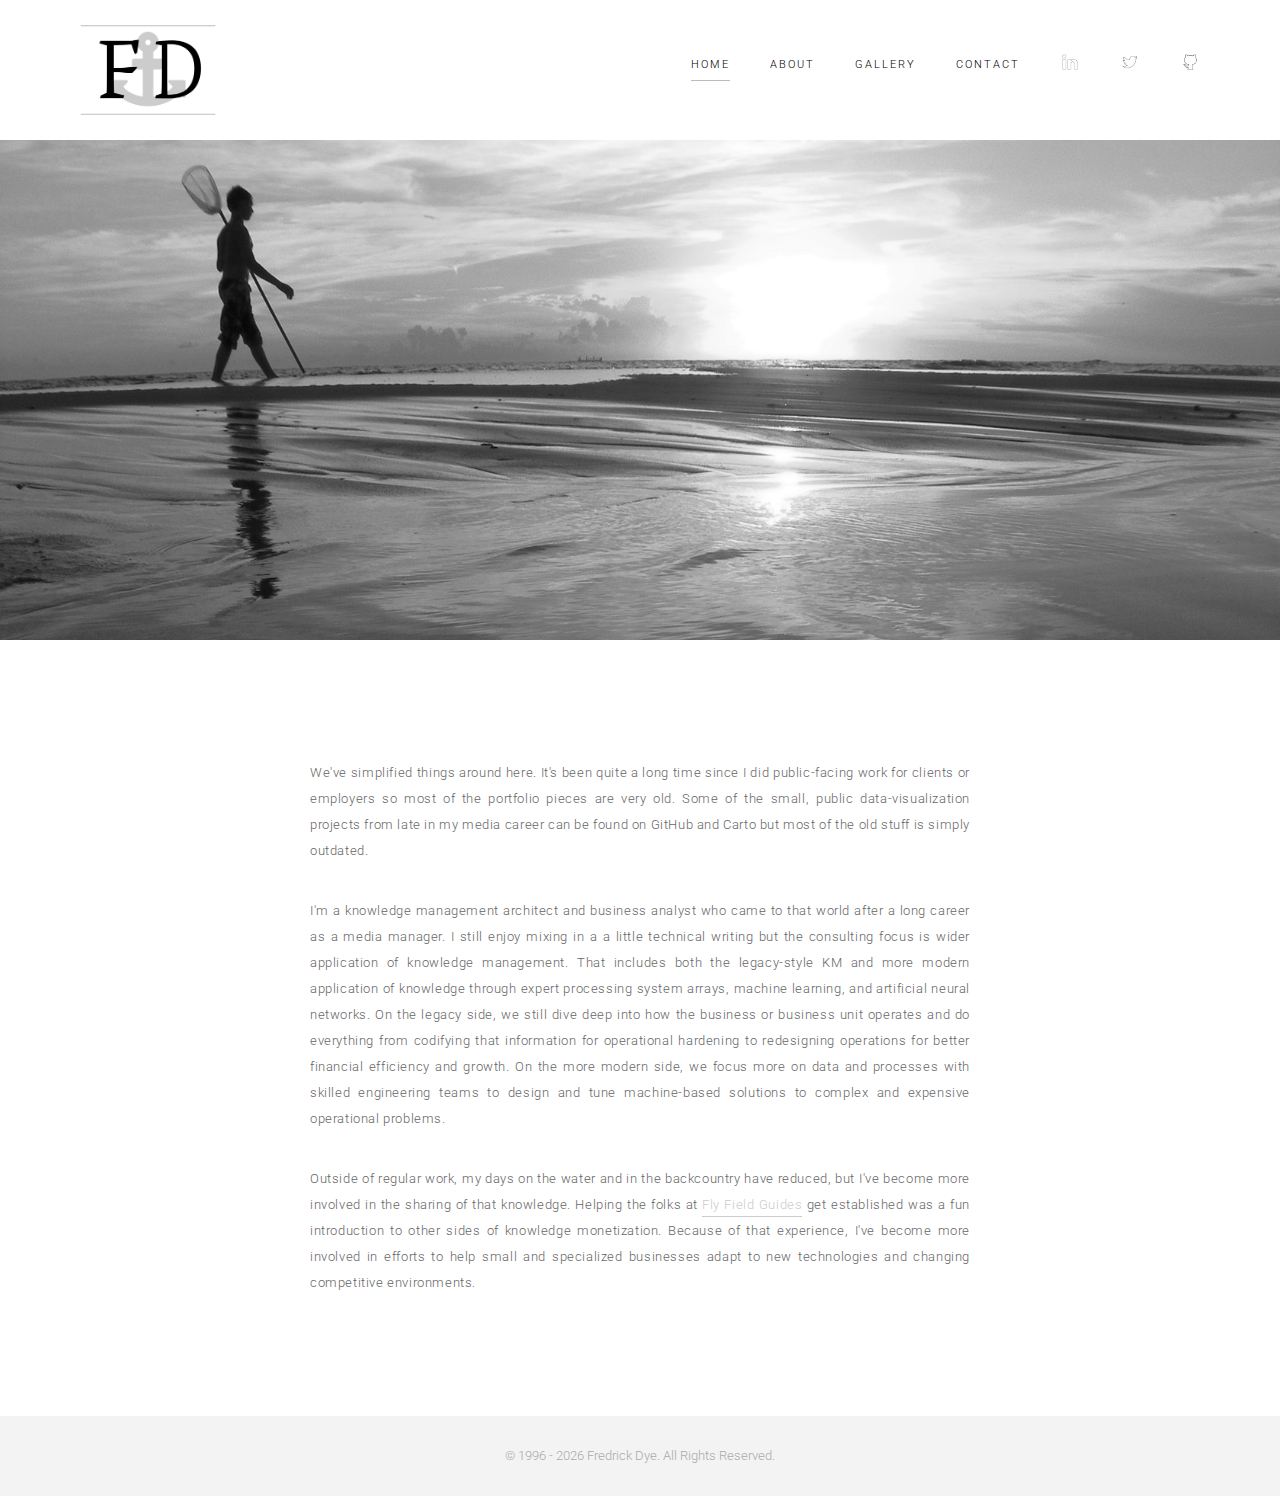
<file: index.html>
<!DOCTYPE html>
<html>

<head>

	<title>Fredrick Dye | Home</title>

	<!-- Meta Zone -->
	<meta charset="utf-8">
	<meta name="description" content="Site of process-improvement consultant, knowledge management expert, technical writer visual journalist, and editor Fredrick Dye. He also designs small boats and does other cool stuff." />
	<meta name="keywords" content="Fredrick Dye, freddye, Three Loons, Darby Creek,">
	<meta name="robots" content="index, follow, all" />
	<meta name="author" content="Fredrick Dye">
	<meta name="publisher" content="Fredrick Dye">
	<meta name="geo.placename" content="Wisconsin">
	<meta name="geo.region" content="US-WI">
	<meta name="google" content="notranslate" />

	<!-- Viewport -->
	<meta name="viewport" content="initial-scale=1, user-scalable=no">
	<meta name="apple-mobile-web-app-capable" content="yes" />
	<meta name="apple-mobile-web-app-status-bar-style" content="black" />
	<meta name="apple-mobile-web-app-title" content="Fredrick Dye">

	<!-- Favicon -->
	<link rel="shortcut icon" type="image/x-icon" href="img/favicon.ico"/>

	<!-- CSS Stylesheets -->
	<link rel="stylesheet" href="css/style.css">

	<!-- Font -->
	<link href='https://fonts.googleapis.com/css?family=Roboto:400,700,300' rel='stylesheet' type='text/css'>

	<!-- Javascript -->
	<script type="text/javascript" src="js/main.js"></script>

</head>
<body id="page">

	<header>
		<div id="wrap">
		  	<a href="index.html" title="Home"><img class="logo" src="img/logo.png" alt="Logo"/></a>
		    <nav id="nav">
		      <ul>
		        <li><a class="selected" href="index.html" title="Home">Home</a></li>
		        <li><a href="about.html" title="About">About</a></li>
		        <li><a href="gallery.html" title="Gallery">Gallery</a></li>
		        <li><a href="contact.html" title="Contact">Contact</a></li>
		        <li><a href="http://linkedin.com/in/FredDye" title="LinkedIn" target="_blank"/><img class="icon-header-icon" src="img/linkedin-header-icon.png" alt="LinkedIn"></a></li>
		        <li><a href="http://twitter.com/FredrickDye" title="Twitter" target="_blank"/><img class="icon-header-icon" src="img/twitter-header-icon.png" alt="Twitter"></a></li>
		        <li><a href="https://github.com/fredrickdye" title="GitHub" target="_blank"/><img class="icon-header-icon" src="img/github-header-icon.png" alt="GitHub"></a></li>
		      </ul>
		    </nav>
		</div>
	</header>

	<div class="hero-image-home">
	</div>

	<div class="main">

        <p>We've simplified things around here. It's been quite a long time since I did public-facing work for clients or employers so most of the portfolio pieces are very old. Some of the small, public data-visualization projects from late in my media career can be found on GitHub and Carto but most of the old stuff is simply outdated.</p>
        
        <p>I'm a knowledge management architect and business analyst who came to that world after a long career as a media manager. I still enjoy mixing in a a little technical writing but the consulting focus is wider application of knowledge management. That includes both the legacy-style KM and more modern application of knowledge through expert processing system arrays, machine learning, and artificial neural networks. On the legacy side, we still dive deep into how the business or business unit operates and do everything from codifying that information for operational hardening to redesigning operations for better financial efficiency and growth. On the more modern side, we focus more on data and processes with skilled engineering teams to design and tune machine-based solutions to complex and expensive operational problems.</p>
        
        <p>Outside of regular work, my days on the water and in the backcountry have reduced, but I've become more involved in the sharing of that knowledge. Helping the folks at <a href="http://flyfieldguides.com/" target="_blank">Fly Field Guides</a> get established was a fun introduction to other sides of knowledge monetization. Because of that experience, I've become more involved in efforts to help small and specialized businesses adapt to new technologies and changing competitive environments.</p>
	</div>

	<footer>
		<p>&copy; 1996 - <script>document.write(new Date().getFullYear())</script> Fredrick Dye. All Rights Reserved.</p>
	</footer>

</body>
</html>
</file>
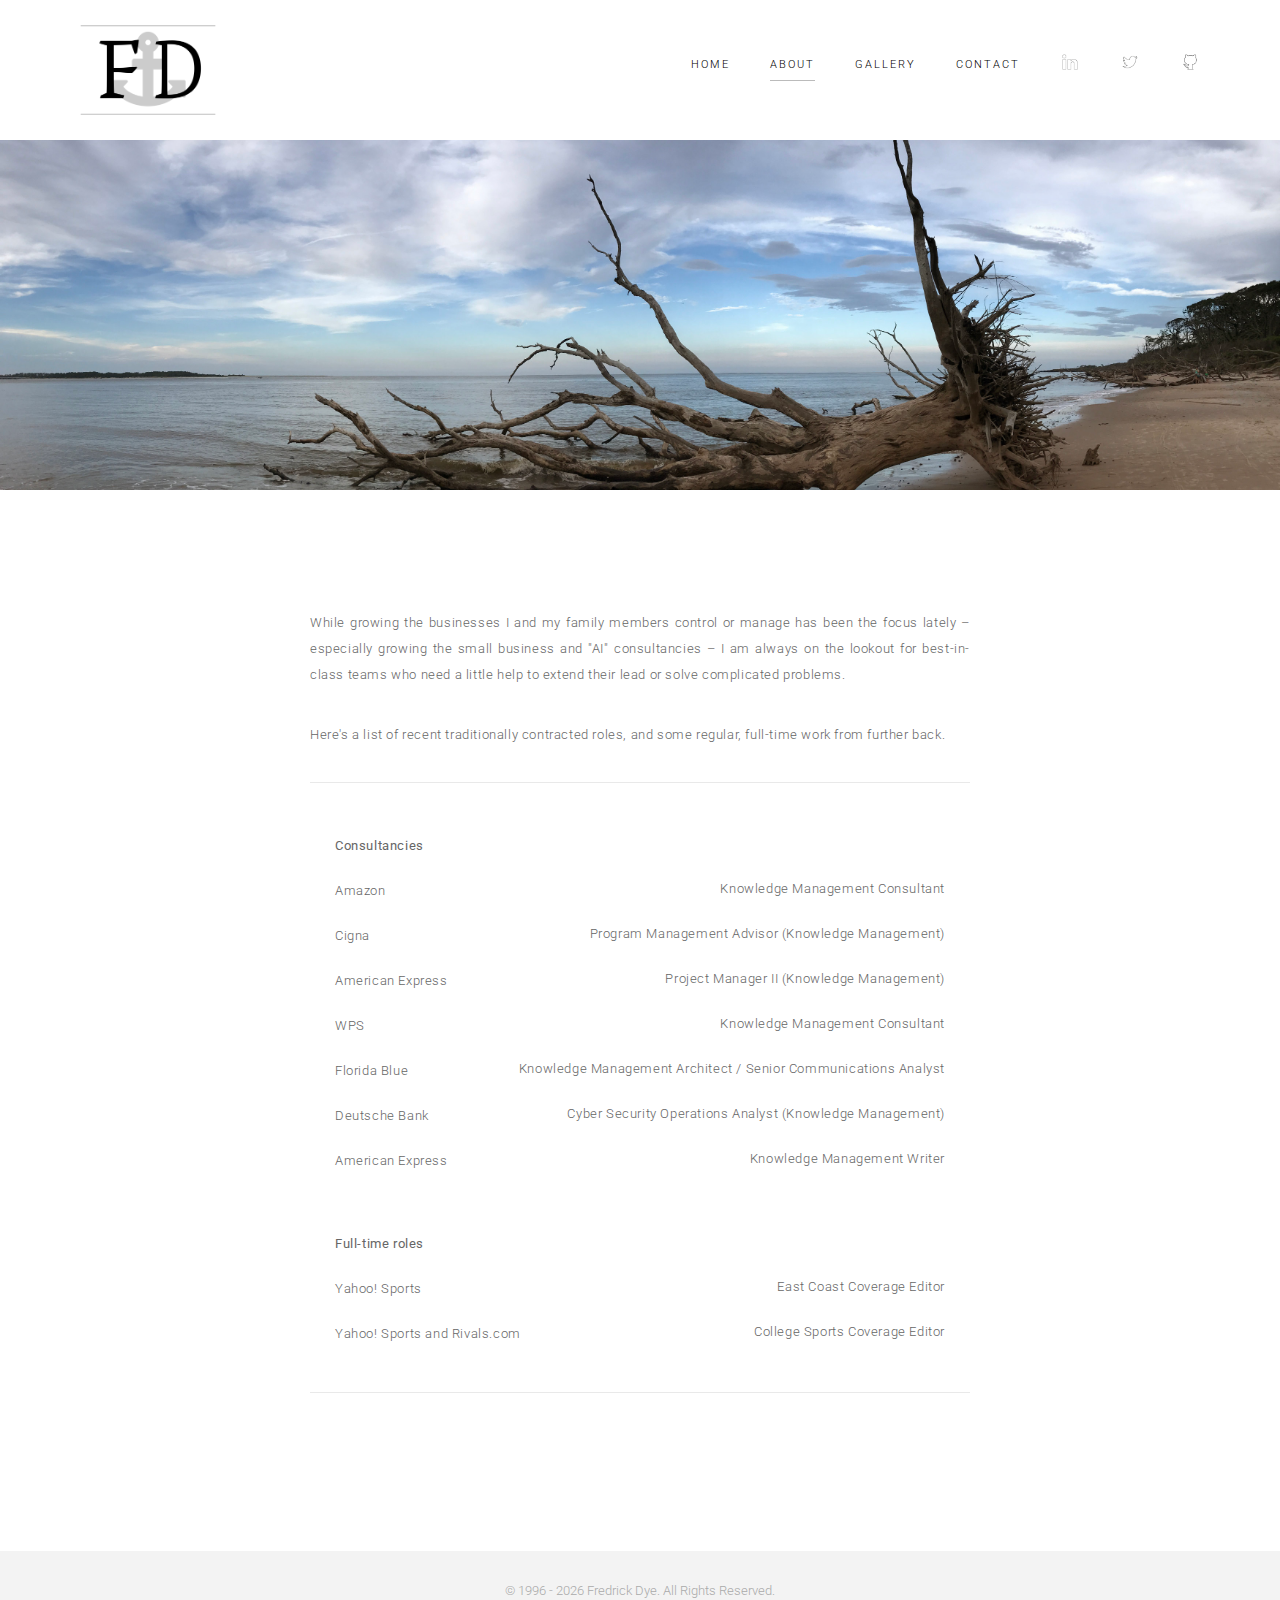
<file: about.html>
<!DOCTYPE html>
<html>

<head>

	<title>Fredrick Dye | About</title>

	<!-- Meta Zone -->
	<meta charset="utf-8">
	<meta name="description" content="Site of process-improvement consultant, knowledge management expert, technical writer visual journalist, and editor Fredrick Dye. He also designs small boats and does other cool stuff." />
	<meta name="keywords" content="Fredrick Dye, freddye, Three Loons, Darby Creek,">
	<meta name="robots" content="index, follow, all" />
	<meta name="author" content="Fredrick Dye">
	<meta name="publisher" content="Fredrick Dye">
	<meta name="geo.placename" content="Wisconsin">
	<meta name="geo.region" content="US-WI">
	<meta name="google" content="notranslate" />

	<!-- Viewport -->
	<meta name="viewport" content="initial-scale=1, user-scalable=no">
	<meta name="apple-mobile-web-app-capable" content="yes" />
	<meta name="apple-mobile-web-app-status-bar-style" content="black" />
	<meta name="apple-mobile-web-app-title" content="Fredrick Dye">

	<!-- Favicon -->
	<link rel="shortcut icon" type="image/x-icon" href="img/favicon.ico"/>

	<!-- CSS Stylesheets -->
	<link rel="stylesheet" href="css/style.css">

	<!-- Font -->
	<link href='https://fonts.googleapis.com/css?family=Roboto:400,700,300' rel='stylesheet' type='text/css'>

	<!-- Javascript -->
	<script type="text/javascript" src="js/main.js"></script>

</head>
<body id="page">

	<header>
		<div id="wrap">
		  	<a href="index.html" title="Home"><img class="logo" src="img/logo.png" alt="Logo"/></a>
		    <nav id="nav">
		      <ul>
		        <li><a href="index.html" title="Home">Home</a></li>
		        <li><a class="selected" href="about.html" title="About">About</a></li>
		        <li><a href="gallery.html" title="Gallery">Gallery</a></li>
		        <li><a href="contact.html" title="Contact">Contact</a></li>
		        <li><a href="http://linkedin.com/in/FredDye" title="LinkedIn" target="_blank"/><img class="icon-header-icon" src="img/linkedin-header-icon.png" alt="LinkedIn"></a></li>
		        <li><a href="http://twitter.com/FredrickDye" title="Twitter" target="_blank"/><img class="icon-header-icon" src="img/twitter-header-icon.png" alt="Twitter"></a></li>
		        <li><a href="https://github.com/fredrickdye" title="GitHub" target="_blank"/><img class="icon-header-icon" src="img/github-header-icon.png" alt="GitHub"></a></li>
		      </ul>
		    </nav>
		</div>
	</header>

	<div class="hero-image-menu">
	</div>

	<div class="main">

        <p>While growing the businesses I and my family members control or manage has been the focus lately &ndash; especially growing the small business and "AI" consultancies &ndash; I am always on the lookout for best-in-class teams who need a little help to extend their lead or solve complicated problems.</p>

        
        <p>Here's a list of recent traditionally contracted roles, and some regular, full-time work from further back.</p>

		
		<hr></br></br>

		<table>
			<thead>
				<tr>
					<th rowspan="2"><b>Consultancies</b></th>
					<th></th>
				</tr>			
			</thead>
			<tbody>
				<tr>
					<td>Amazon</td>
					<td>Knowledge Management Consultant</td>
				</tr>
				<tr>
					<td>Cigna</td>
					<td>Program Management Advisor (Knowledge Management)</td>
				</tr>   
				<tr>
					<td>American Express</td>
					<td>Project Manager II (Knowledge Management)</td>
				</tr>
				<tr>
					<td>WPS</td>
					<td>Knowledge Management Consultant</td>
				</tr>						
				<tr>
					<td>Florida Blue</td>
					<td>Knowledge Management Architect / Senior Communications Analyst</td>
				</tr>	
				<tr>
					<td>Deutsche Bank</td>
					<td>Cyber Security Operations Analyst (Knowledge Management)</td>
				</tr>						
				<tr>
					<td>American Express</td>
					<td>Knowledge Management Writer</td>
				</tr>						
			</tbody>	
		</table></br></br>
		<table>
			<thead>
				<tr>
					<th rowspan="2"><b>Full-time roles</b></th>
					<th></th>
				</tr>			
			</thead>
			<tbody>
				<tr>
					<td>Yahoo! Sports</td>
					<td>East Coast Coverage Editor</td>
				</tr>						
				<tr>
					<td>Yahoo! Sports and Rivals.com</td>
					<td>College Sports Coverage Editor</td>
				</tr>	
			</tbody>	
		</table></br></br>

		<hr></br></br>

		<p> </p>

	</div>

	<footer>
		<p>&copy; 1996 - <script>document.write(new Date().getFullYear())</script> Fredrick Dye. All Rights Reserved.</p>
	</footer>

</body>
</html>
</file>
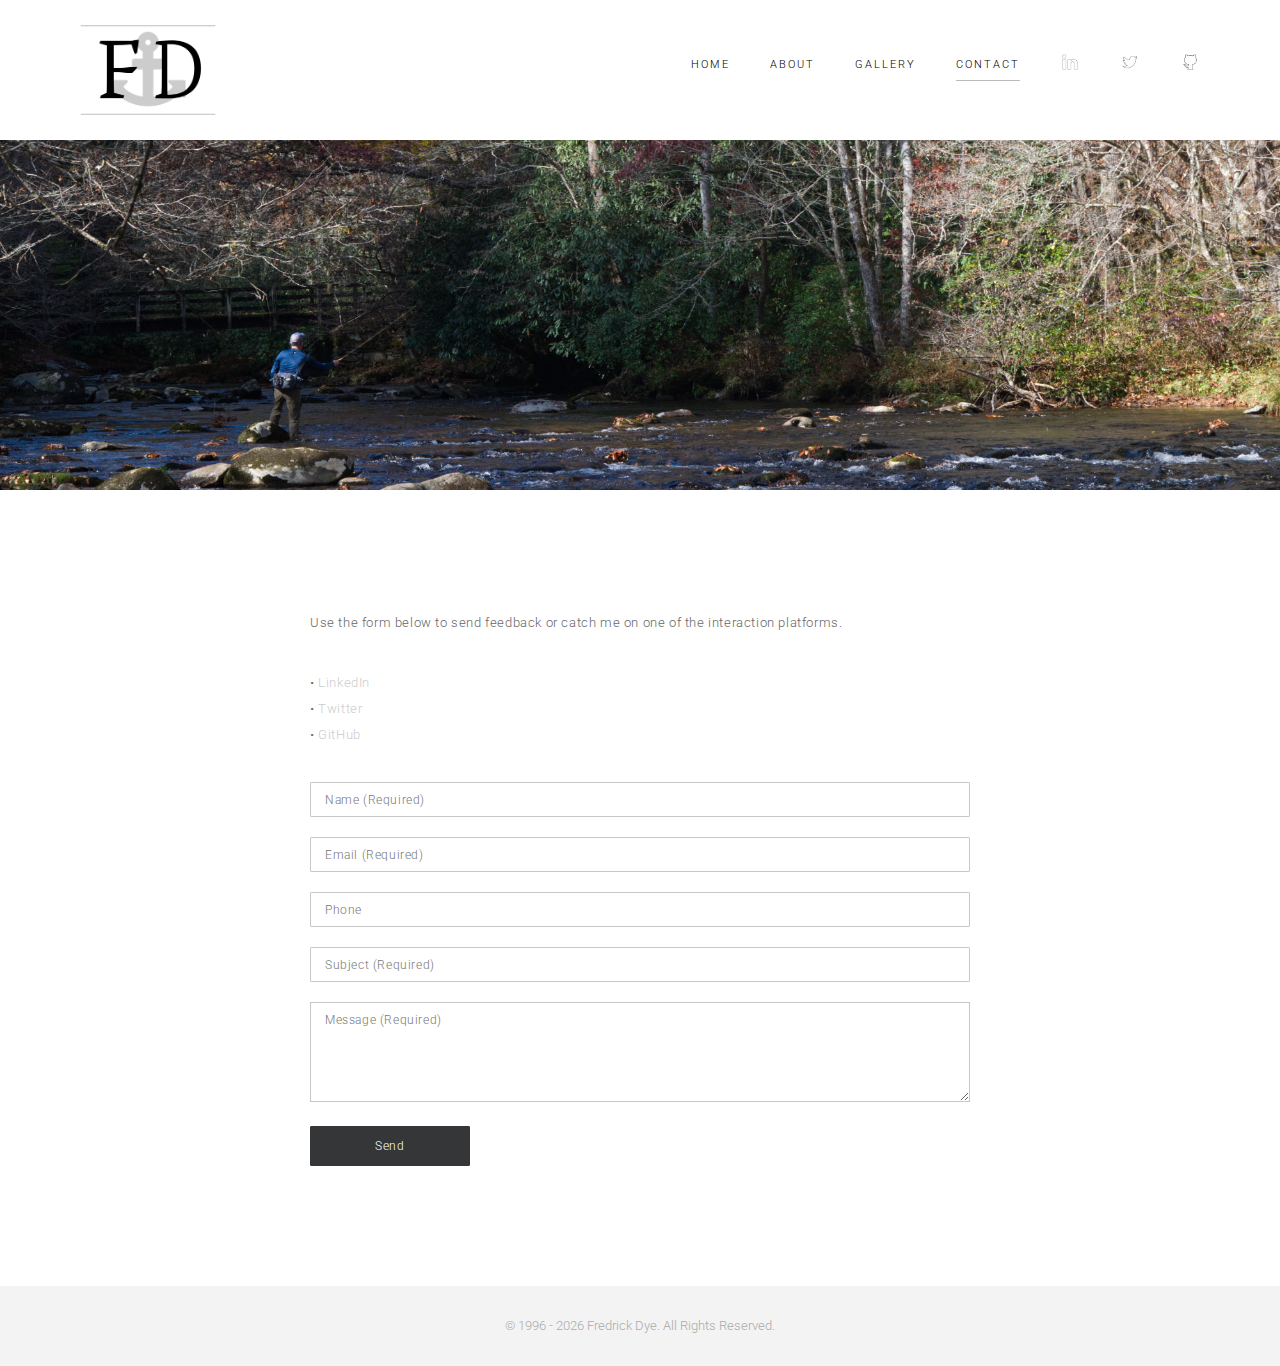
<file: contact.html>
<!DOCTYPE html>
<html>

<head>

		<title>Fredrick Dye | Contact</title>

	<!-- Meta Zone -->
	<meta charset="utf-8">
	<meta name="description" content="Site of process-improvement consultant, knowledge management expert, technical writer visual journalist, and editor Fredrick Dye. He also designs small boats and does other cool stuff." />
	<meta name="keywords" content="Fredrick Dye, freddye, Three Loons, Darby Creek,">
	<meta name="robots" content="index, follow, all" />
	<meta name="author" content="Fredrick Dye">
	<meta name="publisher" content="Fredrick Dye">
	<meta name="geo.placename" content="Wisconsin">
	<meta name="geo.region" content="US-WI">
	<meta name="google" content="notranslate" />

	<!-- Viewport -->
	<meta name="viewport" content="initial-scale=1, user-scalable=no">
	<meta name="apple-mobile-web-app-capable" content="yes" />
	<meta name="apple-mobile-web-app-status-bar-style" content="black" />
	<meta name="apple-mobile-web-app-title" content="Fredrick Dye">

	<!-- Favicon -->
	<link rel="shortcut icon" type="image/x-icon" href="img/favicon.ico"/>

	<!-- CSS Stylesheets -->
	<link rel="stylesheet" href="css/style.css">

	<!-- Font -->
	<link href='https://fonts.googleapis.com/css?family=Roboto:400,700,300' rel='stylesheet' type='text/css'>

	<!-- Javascript -->
	<script type="text/javascript" src="js/main.js"></script>

</head>
<body id="page">

	<header>
		<div id="wrap">
		  	<a href="index.html" title="Home"><img class="logo" src="img/logo.png" alt="Logo"/></a>
		    <nav id="nav">
		      <ul>
		        <li><a href="index.html" title="Home">Home</a></li>
		        <li><a href="about.html" title="About">About</a></li>
		        <li><a href="gallery.html" title="Gallery">Gallery</a></li>
		        <li><a class="selected" href="contact.html" title="Contact">Contact</a></li>
		        <li><a href="http://linkedin.com/in/FredDye" title="LinkedIn" target="_blank"/><img class="icon-header-icon" src="img/linkedin-header-icon.png" alt="LinkedIn"></a></li>
		        <li><a href="http://twitter.com/FredrickDye" title="Twitter" target="_blank"/><img class="icon-header-icon" src="img/twitter-header-icon.png" alt="Twitter"></a></li>
		        <li><a href="https://github.com/fredrickdye" title="GitHub" target="_blank"/><img class="icon-header-icon" src="img/github-header-icon.png" alt="GitHub"></a></li>
		      </ul>
		    </nav>
		</div>
	</header>

	<div class="hero-image-contact">
	</div>

	<div class="main">

        <form  action="https://docs.google.com/forms/u/0/d/e/1FAIpQLSfuNg73q9_tcQSIt1h1TZC32DaidIbUfID2i7Vgw0uiPUyBqw/formResponse" method="POST" enctype="multipart/form-data" onsubmit="submitted=true;" target="hidden_iframe"> 

        <p>Use the form below to send feedback or catch me on one of the interaction platforms.</p>
        
            <p>&bull;&nbsp;<a href="http://linkedin.com/in/FredDye" target="_blank" style="border-bottom: 0px">LinkedIn</a></br>
            &bull;&nbsp;<a href="http://twitter.com/FredrickDye" target="_blank" style="border-bottom: 0px">Twitter</a></br>
            &bull;&nbsp;<a href="https://github.com/fredrickdye" target="_blank" style="border-bottom: 0px">GitHub</a></p>

        <p> </p>

            <input type="hidden" name="action" value="submit"> 
            <input name="entry.757663706" type="text" value="" size="30" placeholder="Name (Required)"/><br> 
            <input name="entry.1886317185" type="text" value="" size="30" placeholder="Email (Required)"/><br> 
            <input name="entry.1109862740" type="text" value="" size="30" placeholder="Phone"/><br> 
            <input name="entry.213252230" type="text" value="" size="30" placeholder="Subject (Required)"/><br> 
            <textarea name="entry.528632580" rows="7" cols="30" placeholder="Message (Required)"></textarea><br> 
            <input type="submit" value="Send"/>
            
        <script type="text/javascript">var submitted=false;</script>
        <iframe name="hidden_iframe" id="hidden_iframe" style="display:none;" onload="if(submitted)  {window.location='thank-you.html';}"></iframe>

        </form> 


		</div>

	<footer>
		<p>&copy; 1996 - <script>document.write(new Date().getFullYear())</script> Fredrick Dye. All Rights Reserved.</p>
	</footer>

</body>
</html>
</file>
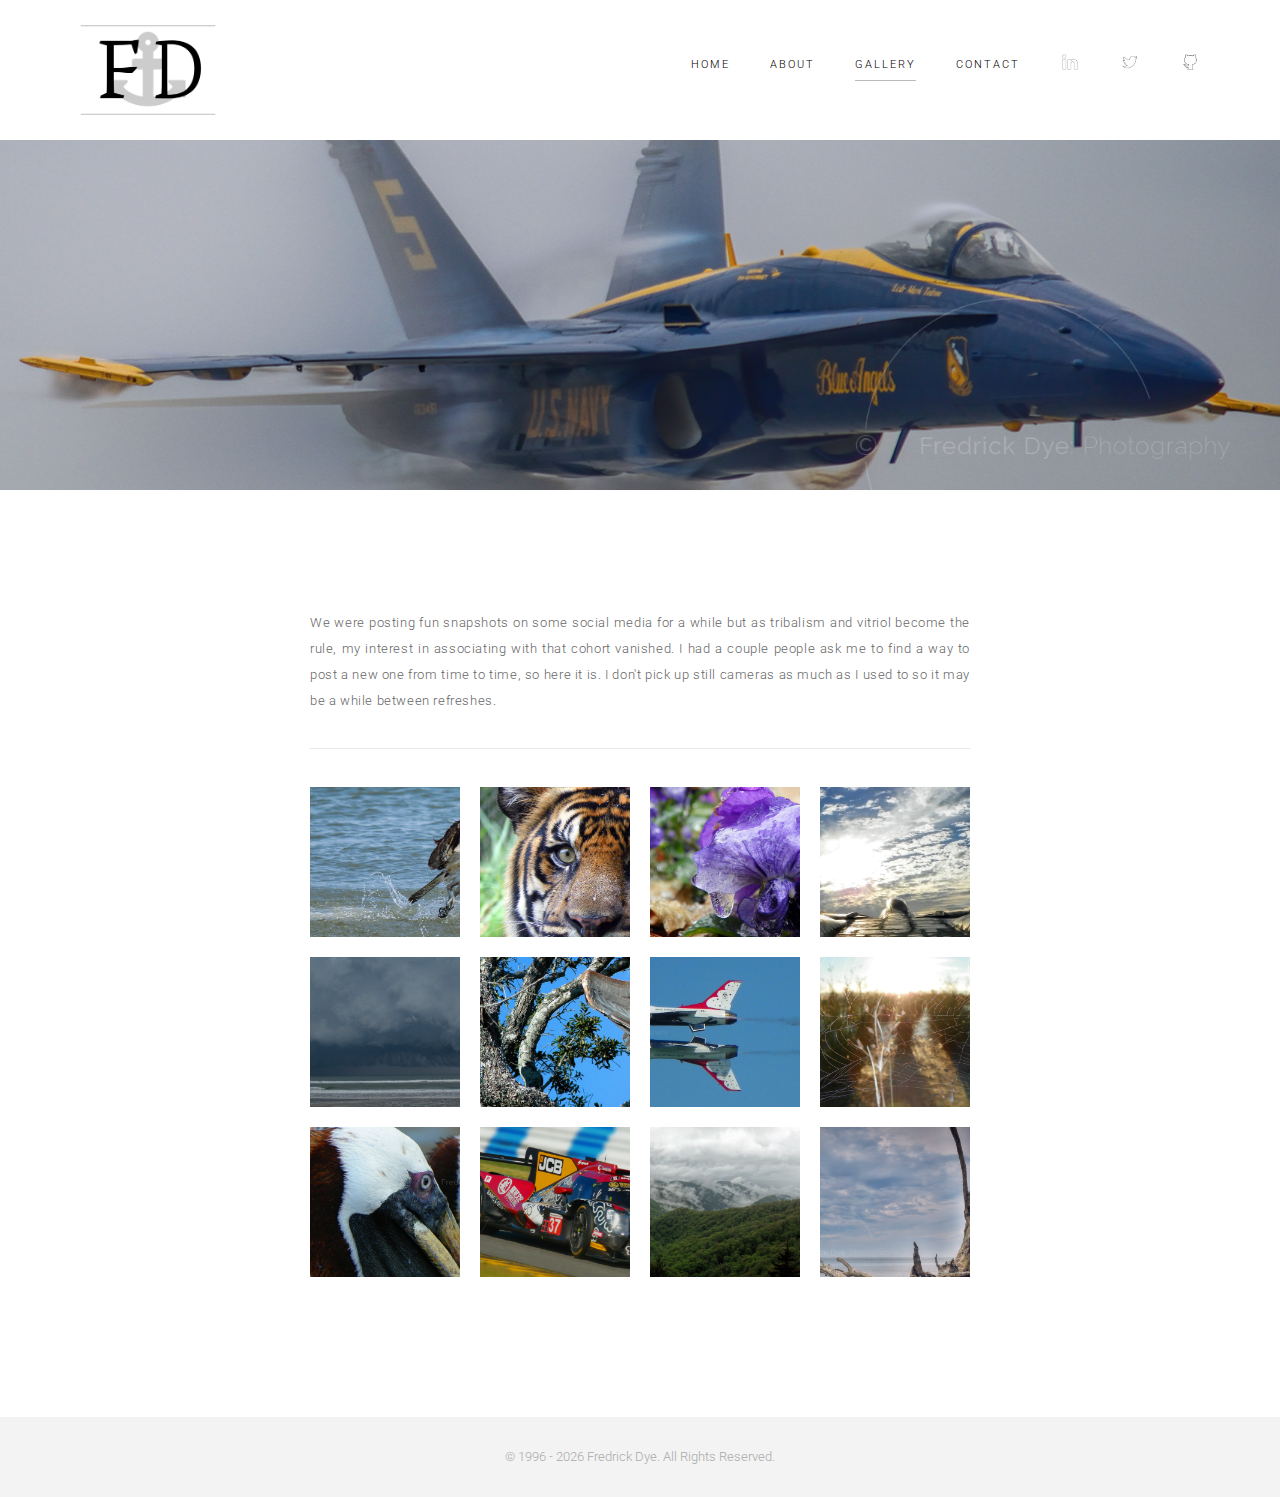
<file: gallery.html>
<!DOCTYPE html>
<html>

<head>

	<title>Fredrick Dye | Gallery</title>

	<!-- Meta Zone -->
	<meta charset="utf-8">
	<meta name="description" content="Site of process-improvement consultant, knowledge management expert, technical writer visual journalist, and editor Fredrick Dye. He also designs small boats and does other cool stuff." />
	<meta name="keywords" content="Fredrick Dye, freddye, Three Loons, Darby Creek,">
	<meta name="robots" content="index, follow, all" />
	<meta name="author" content="Fredrick Dye">
	<meta name="publisher" content="Fredrick Dye">
	<meta name="geo.placename" content="Wisconsin">
	<meta name="geo.region" content="US-WI">
	<meta name="google" content="notranslate" />

	<!-- Viewport -->
	<meta name="viewport" content="initial-scale=1, user-scalable=no">
	<meta name="apple-mobile-web-app-capable" content="yes" />
	<meta name="apple-mobile-web-app-status-bar-style" content="black" />
	<meta name="apple-mobile-web-app-title" content="Fredrick Dye">

	<!-- Favicon -->
	<link rel="shortcut icon" type="image/x-icon" href="img/favicon.ico"/>

	<!-- CSS Stylesheets -->
	<link rel="stylesheet" href="css/style.css">

	<!-- Font -->
	<link href='https://fonts.googleapis.com/css?family=Roboto:400,700,300' rel='stylesheet' type='text/css'>

	<!-- Javascript -->
	<script type="text/javascript" src="js/main.js"></script>

	<link href="css/lightbox.css" rel="stylesheet">


</head>
<body id="page">

	<header>
		<div id="wrap">
		  	<a href="index.html" title="Home"><img class="logo" src="img/logo.png" alt="Logo"/></a>
		    <nav id="nav">
		      <ul>
		        <li><a  href="index.html" title="Home">Home</a></li>
		        <li><a href="about.html" title="About">About</a></li>
		        <li><a class="selected" href="gallery.html" title="Gallery">Gallery</a></li>
		        <li><a href="contact.html" title="Contact">Contact</a></li>
		        <li><a href="http://linkedin.com/in/FredDye" title="LinkedIn" target="_blank"/><img class="icon-header-icon" src="img/linkedin-header-icon.png" alt="LinkedIn"></a></li>
		        <li><a href="http://twitter.com/FredrickDye" title="Twitter" target="_blank"/><img class="icon-header-icon" src="img/twitter-header-icon.png" alt="Twitter"></a></li>
		        <li><a href="https://github.com/fredrickdye" title="GitHub" target="_blank"/><img class="icon-header-icon" src="img/github-header-icon.png" alt="GitHub"></a></li>
		      </ul>
		    </nav>
		</div>
	</header>

	<div class="hero-image-gallery">
	</div>

	<div class="main">

		<p>We were posting fun snapshots on some social media for a while but as tribalism and vitriol become the rule, my interest in associating with that cohort vanished. I had a couple people ask me to find a way to post a new one from time to time, so here it is. I don't pick up still cameras as much as I used to so it may be a while between refreshes.</p>

		<hr>
		</br>
		</br>

	  <section>
	    <div>
            <a class="example-image-link" href="gallery-images/0001.jpg" data-lightbox="example-set"><img class="example-image" src="gallery-images/thumb-0001.jpg"/></a><a class="example-image-link" href="gallery-images/0002.jpg" data-lightbox="example-set"><img class="example-image" src="gallery-images/thumb-0002.jpg"/></a><a class="example-image-link" href="gallery-images/0003.jpg" data-lightbox="example-set"><img class="example-image" src="gallery-images/thumb-0003.jpg"/></a><a class="example-image-link" href="gallery-images/0004.jpg" data-lightbox="example-set"><img class="example-image" src="gallery-images/thumb-0004.jpg"/></a><a class="example-image-link" href="gallery-images/0005.jpg" data-lightbox="example-set"><img class="example-image" src="gallery-images/thumb-0005.jpg"/></a><a class="example-image-link" href="gallery-images/0006.jpg" data-lightbox="example-set"><img class="example-image" src="gallery-images/thumb-0006.jpg"/></a><a class="example-image-link" href="gallery-images/0007.jpg" data-lightbox="example-set"><img class="example-image" src="gallery-images/thumb-0007.jpg"/></a><a class="example-image-link" href="gallery-images/0008.jpg" data-lightbox="example-set"><img class="example-image" src="gallery-images/thumb-0008.jpg"/></a><a class="example-image-link" href="gallery-images/0009.jpg" data-lightbox="example-set"><img class="example-image" src="gallery-images/thumb-0009.jpg"/></a><a class="example-image-link" href="gallery-images/0010.jpg" data-lightbox="example-set"><img class="example-image" src="gallery-images/thumb-0010.jpg"/></a><a class="example-image-link" href="gallery-images/0011.jpg" data-lightbox="example-set"><img class="example-image" src="gallery-images/thumb-0011.jpg"/></a><a class="example-image-link" href="gallery-images/0012.jpg" data-lightbox="example-set"><img class="example-image" src="gallery-images/thumb-0012.jpg"/></a>
	    </div>
	  </section>
	</div>

	<footer>
		<p>&copy; 1996 - <script>document.write(new Date().getFullYear())</script> Fredrick Dye. All Rights Reserved.</p>
	</footer>

	<script src="js/lightbox.js"></script>

</body>
</html>
</file>
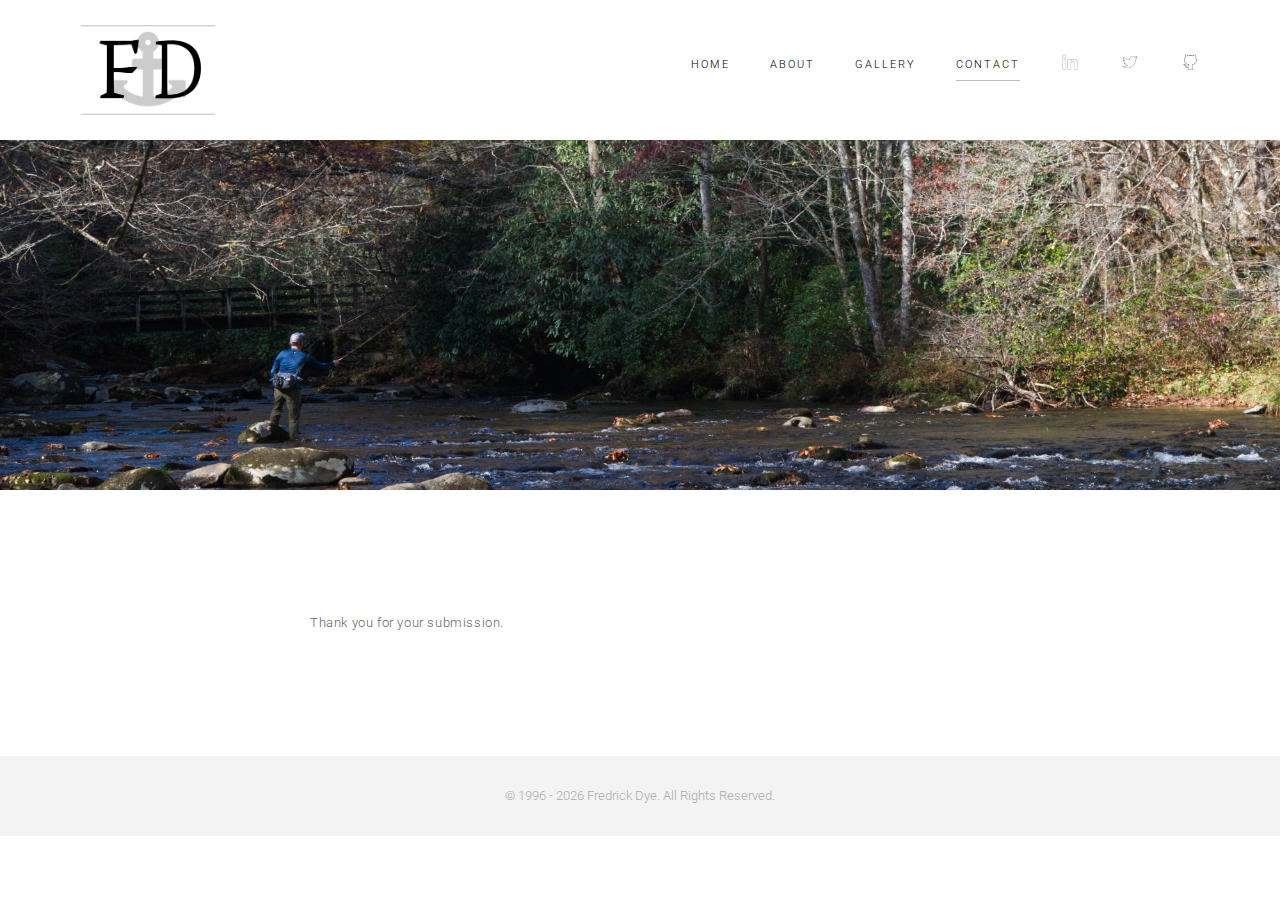
<file: thank-you.html>
<!DOCTYPE html>
<html>

<head>

		<title>Fredrick Dye | Thank You</title>

	<!-- Meta Zone -->
	<meta charset="utf-8">
	<meta name="description" content="Site of process-improvement consultant, knowledge management expert, technical writer visual journalist, and editor Fredrick Dye. He also designs small boats and does other cool stuff." />
	<meta name="keywords" content="Fredrick Dye, freddye, Three Loons, Darby Creek,">
	<meta name="robots" content="index, follow, all" />
	<meta name="author" content="Fredrick Dye">
	<meta name="publisher" content="Fredrick Dye">
	<meta name="geo.placename" content="Wisconsin">
	<meta name="geo.region" content="US-WI">
	<meta name="google" content="notranslate" />

	<!-- Viewport -->
	<meta name="viewport" content="initial-scale=1, user-scalable=no">
	<meta name="apple-mobile-web-app-capable" content="yes" />
	<meta name="apple-mobile-web-app-status-bar-style" content="black" />
	<meta name="apple-mobile-web-app-title" content="Fredrick Dye">

	<!-- Favicon -->
	<link rel="shortcut icon" type="image/x-icon" href="img/favicon.ico"/>

	<!-- CSS Stylesheets -->
	<link rel="stylesheet" href="css/style.css">

	<!-- Font -->
	<link href='https://fonts.googleapis.com/css?family=Roboto:400,700,300' rel='stylesheet' type='text/css'>

	<!-- Javascript -->
	<script type="text/javascript" src="js/main.js"></script>

</head>
<body id="page">

	<header>
		<div id="wrap">
		  	<a href="index.html" title="Home"><img class="logo" src="img/logo.png" alt="Logo"/></a>
		    <nav id="nav">
		      <ul>
		        <li><a href="index.html" title="Home">Home</a></li>
		        <li><a href="about.html" title="About">About</a></li>
		        <li><a href="gallery.html" title="Gallery">Gallery</a></li>
		        <li><a class="selected" href="contact.html" title="Contact">Contact</a></li>
		        <li><a href="http://linkedin.com/in/FredDye" title="LinkedIn" target="_blank"/><img class="icon-header-icon" src="img/linkedin-header-icon.png" alt="LinkedIn"></a></li>
		        <li><a href="http://twitter.com/FredrickDye" title="Twitter" target="_blank"/><img class="icon-header-icon" src="img/twitter-header-icon.png" alt="Twitter"></a></li>
		        <li><a href="https://github.com/fredrickdye" title="GitHub" target="_blank"/><img class="icon-header-icon" src="img/github-header-icon.png" alt="GitHub"></a></li>
		      </ul>
		    </nav>
		</div>
	</header>

	<div class="hero-image-contact">
	</div>

	<div class="main">

			<p>Thank you for your submission.</p>


		</div>

	<footer>
		<p>&copy; 1996 - <script>document.write(new Date().getFullYear())</script> Fredrick Dye. All Rights Reserved.</p>
	</footer>

</body>
</html>
</file>
<file: css/style.css>
/* -------------------------------------------------------------- 
/* =CORE
-------------------------------------------------------------- */

*, *:after, *:before { 	
	-webkit-box-sizing: border-box; 
	-moz-box-sizing: border-box; 
	box-sizing: border-box; 
}

* { 
	margin:0; 
	padding:0;
}

body, html { 
	font-size: 100%; 
	padding: 0; 
	margin: 0; 
	height: 100%;
}

body {
 	background: #fff;
 	font-family: 'Roboto', sans-serif;
}

#page {
 	z-index: 10;
	position: relative;
	opacity: 0;
	margin-top: 20px;
	background: #fff;
	transition:all 1s ease 1s;
	-webkit-transition:all 1s ease 1s;
	-moz-transition:all 1s ease 1s;
	-o-transition:all 1s ease 1s;
}

#page.displayed {
	opacity: 1;
	margin: 0;
}

hr {
    height: 1px;
    background-color: #e9e9e9;
    border: 0px;
}

/* -------------------------------------------------------------- 
/* =TYPOGRAPHY
-------------------------------------------------------------- */

p {
	color: #666666;
	margin-bottom: 34px;
	font-size: 13px;
	line-height: 26px;
	font-weight: 300;
	letter-spacing: 0.6px;
}

a {
	outline: none;
	text-decoration: none;
	color: #ccc;
	transition: 500ms ease;
	-moz-transition: 500ms ease;
	-webkit-transition: 500ms ease;
	-ms-transition: 500ms ease;
	-o-transition: 500ms ease;
	border-bottom: 1px solid #ccc;
	padding-bottom: 4px;
}

a:hover {
	opacity: 0.5;
}

/* -------------------------------------------------------------- 
/* =Header
-------------------------------------------------------------- */

header {
	width: 100%;
	height: 140px;
	line-height: 30px;
	padding: 0 80px;
	z-index: 100;
	top: 0;
}

#nav {
	float: right;
}

#nav ul li {
    float: left;
    list-style: none;
}

#nav ul li a {
    display: block;
    margin-left: 40px;
    margin-top: 50px;
    color: #666;
    font-size: 11px;
    font-weight: 300;
    letter-spacing: 2px;
    color: #000;
    text-transform: uppercase;
    border-bottom: 0px;
	padding-bottom: 0px;
}

header .logo {
	height: 90px;
	margin-top: 25px;
	float: left;
	position: absolute;
	transition: 500ms ease;
	-moz-transition: 500ms ease;
	-webkit-transition: 500ms ease;
	-ms-transition: 500ms ease;
	-o-transition: 500ms ease;
}

header img:hover {
	opacity: 0.7;
}

header .icon-header-icon {
	height: 20px;
	margin-top: 2px;
}

#nav ul li .selected {
    border-bottom: 1px solid #bbbbbb;
}

/* -------------------------------------------------------------- 
/* =Hero Image
-------------------------------------------------------------- */

.hero-image-home {
	width: 100%;
	height: 500px;
    background-color: #f3f3f3;
	background-image: url('../img/hero-image-home.jpg');
	background-position: top center;
	background-size: cover;
	overflow: hidden;
}

.hero-image-menu {
    width: 100%;
    height: 350px;
    background-color: #f3f3f3;
    background-image: url('../img/hero-image-menu.jpg');
    background-position: center;
    background-size: cover;
    overflow: hidden;
}

.hero-image-gallery {
    width: 100%;
    height: 350px;
    background-color: #f3f3f3;
    background-image: url('../img/hero-image-gallery.jpg');
    background-position: center;
    background-size: cover;
    overflow: hidden;
}

.hero-image-contact {
    width: 100%;
    height: 350px;
    background-color: #f3f3f3;
    background-image: url('../img/hero-image-contact.jpg');
    background-position: bottom 30% center;
    background-size: cover;
    overflow: hidden;
}

/* -------------------------------------------------------------- 
/* =Main
-------------------------------------------------------------- */

.main {
	width: 660px;
	margin: 120px auto;
	text-align: justify;
}

/* -------------------------------------------------------------- 
/* =Menu Table
-------------------------------------------------------------- */

th, td {
    padding: 4px 20px 0 25px;
    height: 45px;
    text-align: left;
}

table {
    width: 100%;
    border-collapse: collapse;
    font-size: 13px;
    line-height: 26px;
    font-weight: 300;
    letter-spacing: 0.6px;
    color: #666666;
}

th {
    color: #666;
    height: 45px;
    font-size: 13px;
    line-height: 26px;
    font-weight: 300;
    letter-spacing: 0.6px;
}

td:nth-of-type(even) {
    text-align: right;
    padding: 0 25px 0 20px;
    min-width: 90px;
}

/* -------------------------------------------------------------- 
/* =Gallery
-------------------------------------------------------------- */

.example-image {
  width: 150px;
  height: 150px;
}

.example-image-link {
  width: 150px;
  height: 150px;
  margin: 0;
  display: inline-block;
  margin-bottom: 20px;
  margin-right: 20px;
}

.example-image-link:nth-of-type(4n+0) {
   margin-right: 0px;
}

/* -------------------------------------------------------------- 
/* =Contact Form
-------------------------------------------------------------- */

form input, 
form textarea {
    font-family: 'Roboto', sans-serif;
    width: 100%;
    border: 1px solid #c7c7c7;
    height: 35px;
    margin-bottom: 20px;
    padding-left: 14px;
    font-size: 12px;
    border-radius: 1px;
  	font-weight: 300;
  	letter-spacing: 0.6px;
    transition: 500ms ease;
    -moz-transition: 500ms ease;
    -webkit-transition: 500ms ease;
    -ms-transition: 500ms ease;
    -o-transition: 500ms ease;
}

form input:active,
form textarea:active,
form input:focus,
form textarea:focus {
    border: 1px solid #343638;
    outline: none;
    transition: 500ms ease;
    -moz-transition: 500ms ease;
    -webkit-transition: 500ms ease;
    -ms-transition: 500ms ease;
    -o-transition: 500ms ease;
}

form textarea {
    height: 100px;
    padding: 10px 0 0 14px;
    transition: 500ms ease;
    -moz-transition: 500ms ease;
    -webkit-transition: 500ms ease;
    -ms-transition: 500ms ease;
    -o-transition: 500ms ease;
    -webkit-appearance: none;
    -webkit-border-radius:0; 
    border-radius:0;
}

form textarea:focus {
 	height: 200px;
 	transition: 500ms ease;
    -moz-transition: 500ms ease;
    -webkit-transition: 500ms ease;
    -ms-transition: 500ms ease;
    -o-transition: 500ms ease;
}

form input:last-of-type {
    color: #fff;
    display: block;
    width: 160px;
    border: 1px solid #343638;
    padding-left: 0;
    background-color: #343638;
    height: 40px;
    line-height: 36px;
    transition: 500ms ease;
    -moz-transition: 500ms ease;
    -webkit-transition: 500ms ease;
    -ms-transition: 500ms ease;
    -o-transition: 500ms ease;
}

form input:last-of-type:hover, 
form input:last-of-type:focus, 
form input:last-of-type:active {
    background-color: #fff;
    color: #000;
    border: 1px solid #343638;
    cursor: pointer;
    transition: 500ms ease;
    -moz-transition: 500ms ease;
    -webkit-transition: 500ms ease;
    -ms-transition: 500ms ease;
    -o-transition: 500ms ease;
}

input {
 	-webkit-appearance: none;
    -webkit-border-radius:0; 
    border-radius:0;
}

/* -------------------------------------------------------------- 
/* =Footer
-------------------------------------------------------------- */

footer {
	text-align: center;
	background-color: #f3f3f3;
	height: 80px;
}

footer p {
	font-size: 13px;
	color: #aaa;
	letter-spacing: 0;
	line-height: 80px;
	margin-bottom: 0;
}

/* -------------------------------------------------------------- 
/* =Responsive / Screen under 600px
-------------------------------------------------------------- */

@media screen and (max-width: 720px) {

/* -------------------------------------------------------------- 
/* =Header Responsive
-------------------------------------------------------------- */

header {
    padding-left: 30px;
}

#nav {
	width: 100%;
    top: 132px;
    position: absolute;
    right: 0;
}

#nav:before {
    font-family: sans-serif;
    font-style: normal;
    content: '\2630';
    display: block;
    position: absolute;
    right: 30px;
    top: -82px;
    line-height: 27px;
    font-size: 20px;
    color: #323232;
    cursor: pointer;
}

#nav ul {
    background-color: #343638;
    width: 100%;
    text-align: center;
    margin: 0 auto;
}

#nav ul li {
    float: none;
}

#nav ul li a {
    line-height: 60px;
    margin: 0;
    color: #fff;
    z-index: 10;
    height: 60px;
    transition: 500ms ease;
    -moz-transition: 500ms ease;
    -webkit-transition: 500ms ease;
    -ms-transition: 500ms ease;
    -o-transition: 500ms ease;
}

#nav ul li a:last-of-type {

}

#nav ul li a:hover {
    background-color: #fff;
    color: #000;
    text-decoration: none;
    opacity: 1;
}

#nav ul {
    display: block;
    height: 0;
    opacity: 0;
    overflow: hidden;
    transition: 500ms ease-in-out;
    -moz-transition: 500ms ease-in-out;
    -webkit-transition: 500ms ease-in-out;
    -ms-transition: 500ms ease-in-out;
    -o-transition: 500ms ease-in-out;

    transform: perspective(0) rotate3d(0, 0, 0, 0);
    -moz-transform: perspective(0) rotate3d(1, 0, 0, -90deg);
    -ms-transform: perspective(0) rotate3d(0, 0, 0, 0);
    -o-transform: perspective(0) rotate3d(0, 0, 0, 0);
    -webkit-transform: perspective(0) rotate3d(1, 0, 0, -90deg);

    transform-origin: 100% 0%;
    -moz-transform-origin: 100% 0%;
    -webkit-transform-origin: 100% 0%;
    -ms-transform-origin: 100% 0%;
    -o-transform-origin: 100% 0%;
}

#nav.open ul {
    height: auto;
    opacity: 1;
    transform: translateY(8px);
    -ms-transform: translateY(8px);
    -o-transform: translateY(8px);
    -moz-transform: translateY(8px);
    -webkit-transform: translateY(8px);
}

#nav ul li .selected {
    border-bottom: 0px;
}

/* -------------------------------------------------------------- 
/* =Hero Image Responsive
-------------------------------------------------------------- */

.hero-image-home,
.hero-image-menu,
.hero-image-gallery,
.hero-image-contact {
	height: 300px;
}

/* -------------------------------------------------------------- 
/* =Main Responsive
-------------------------------------------------------------- */

.main {
	padding: 0 30px; 
	width: auto;
}

/* -------------------------------------------------------------- 
/* =Gallery
-------------------------------------------------------------- */

.example-image {
    width: 100%;
    height: auto;
}

.example-image-link,
.example-image-link:nth-of-type(4n+0) {
    width: 48%;
    height: auto;
    margin-bottom: 20px;
    margin-right: 4%;
    border-bottom: 0;
    padding-bottom: 0;
}

.example-image-link:nth-of-type(even) {
    margin-right: 0px;
}

}
</file>
